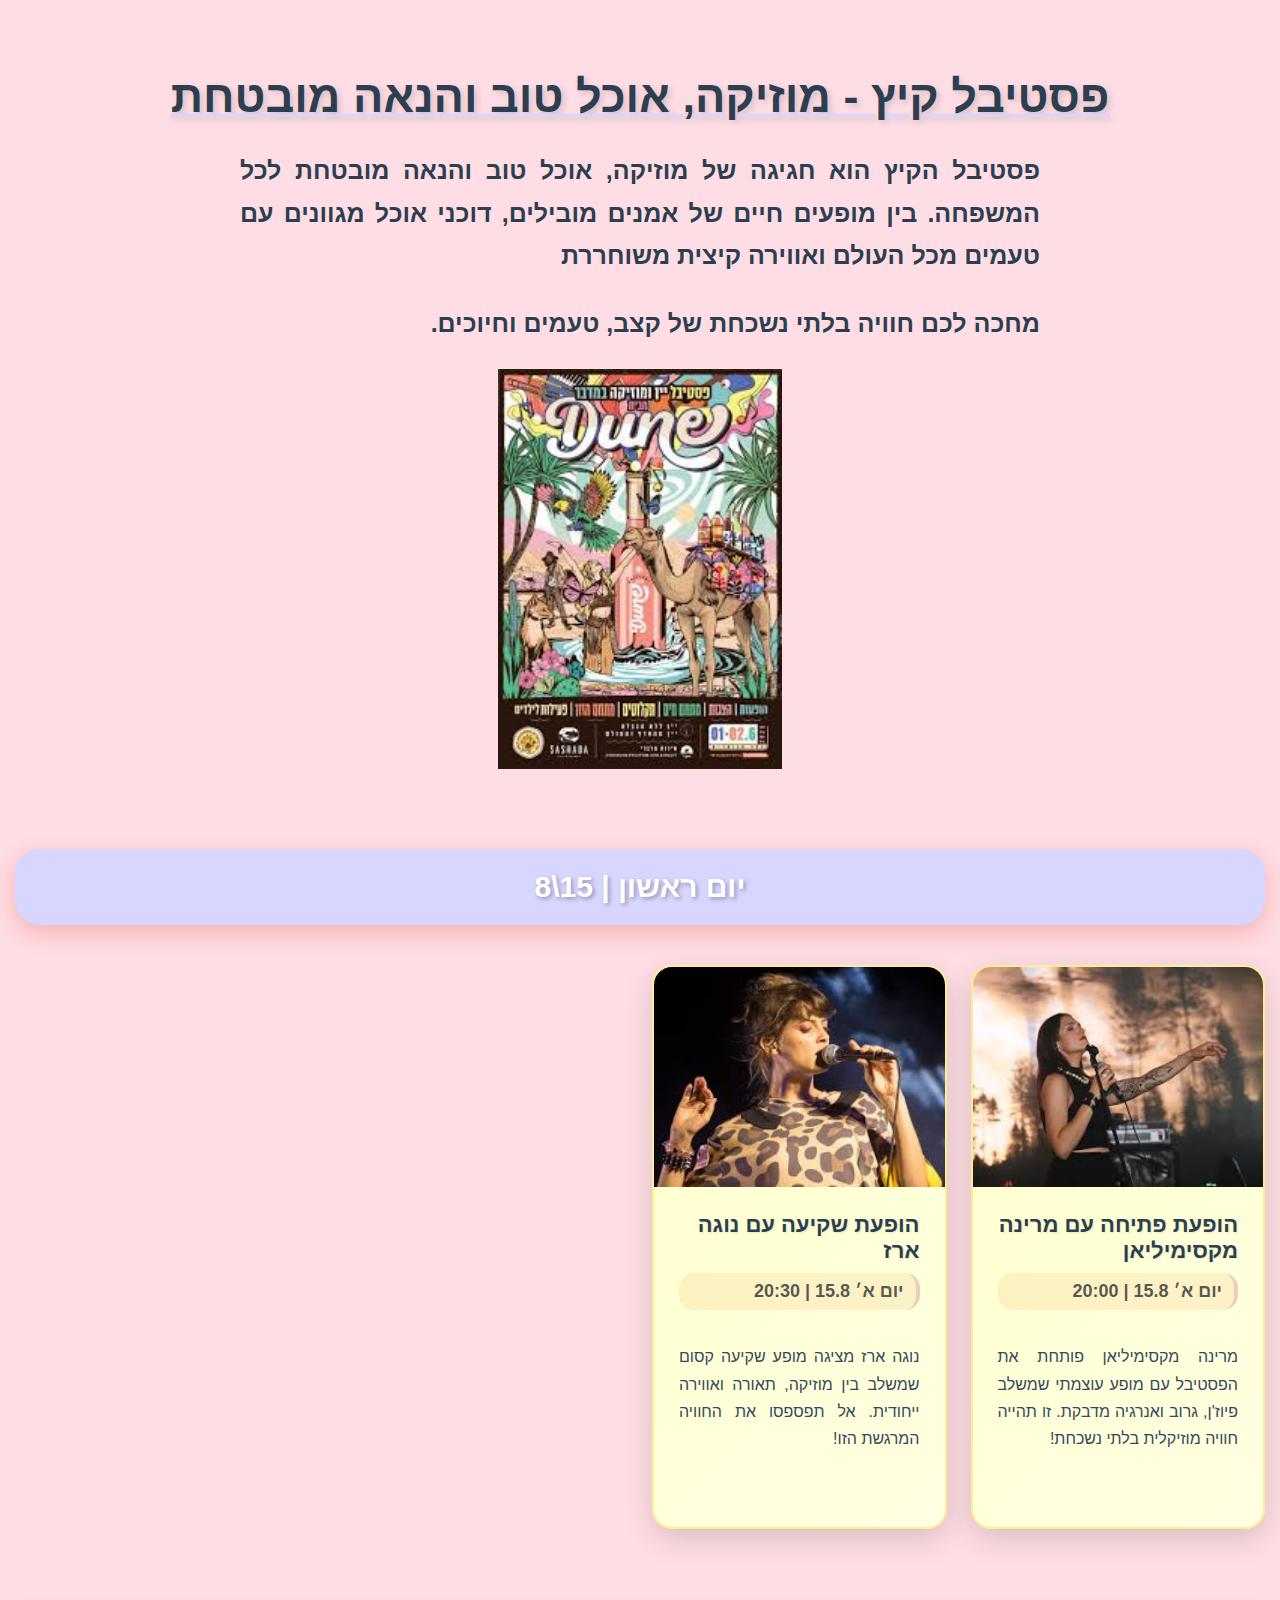
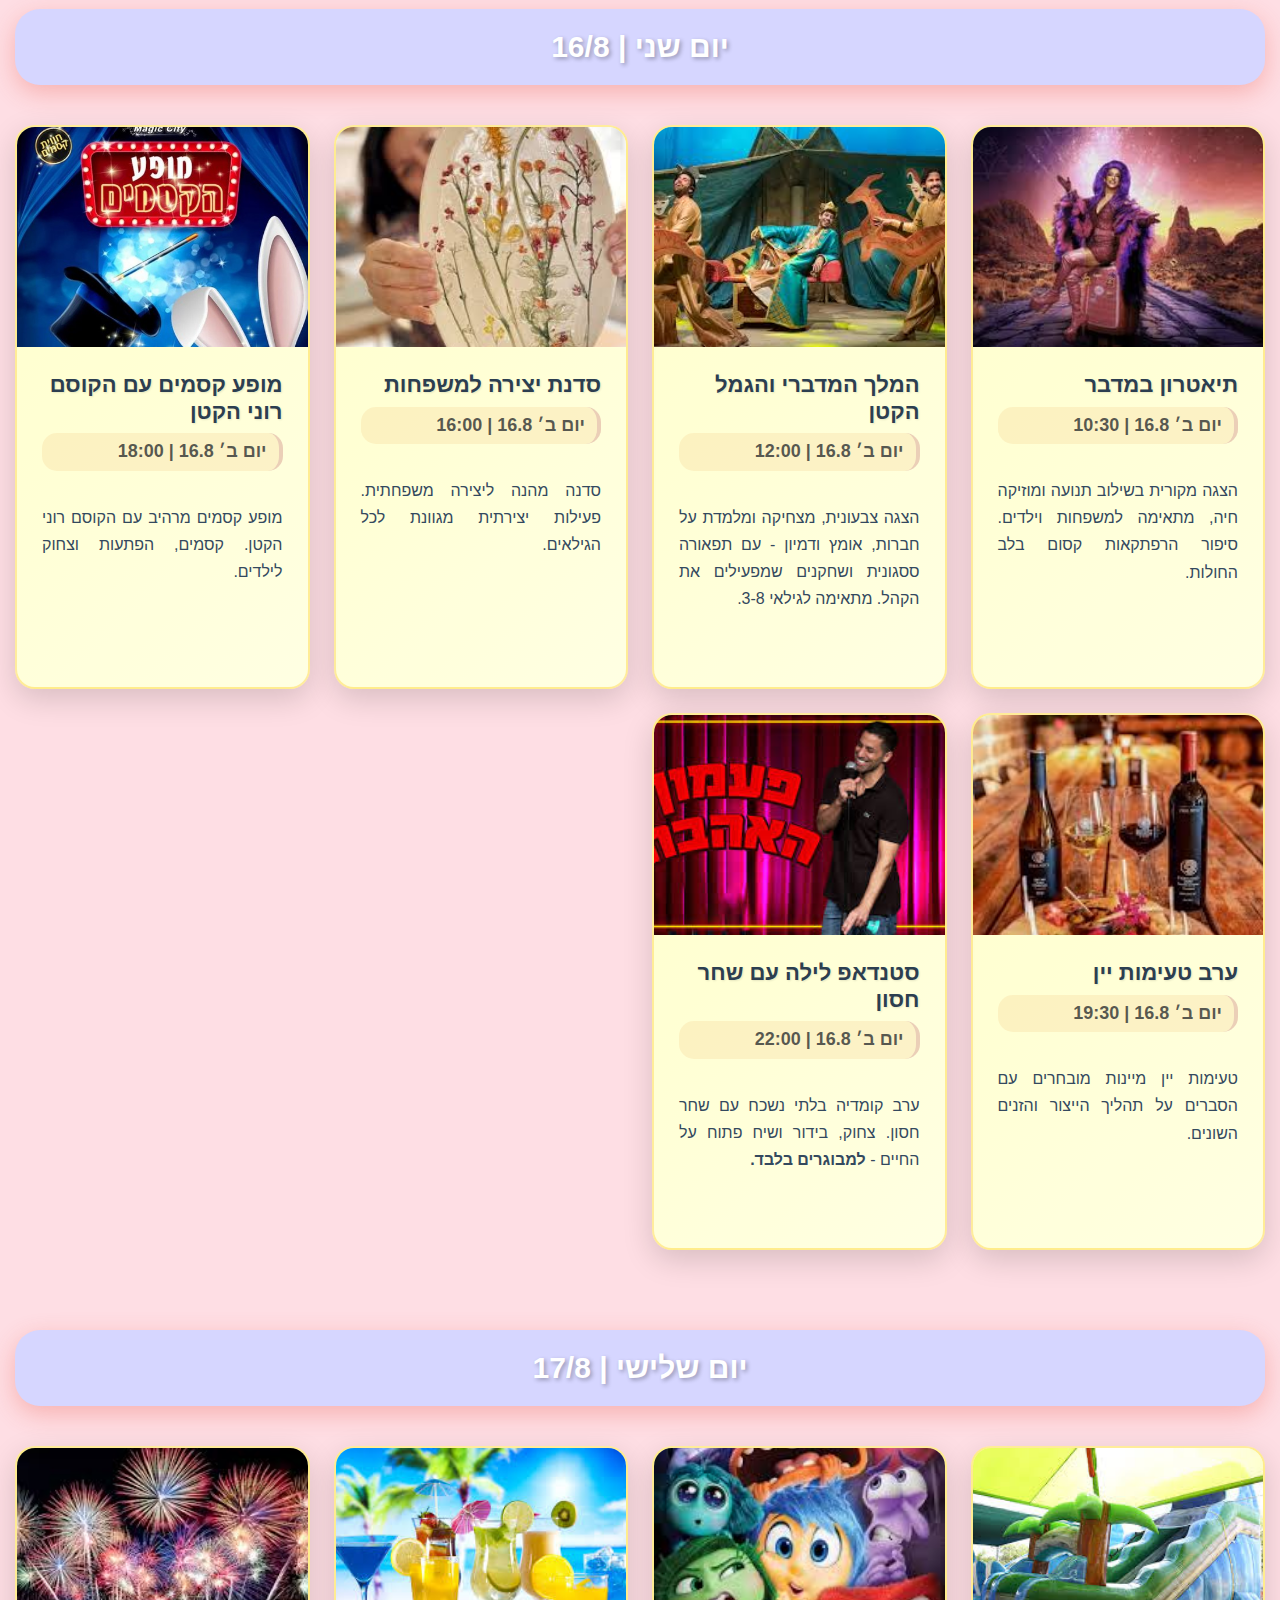
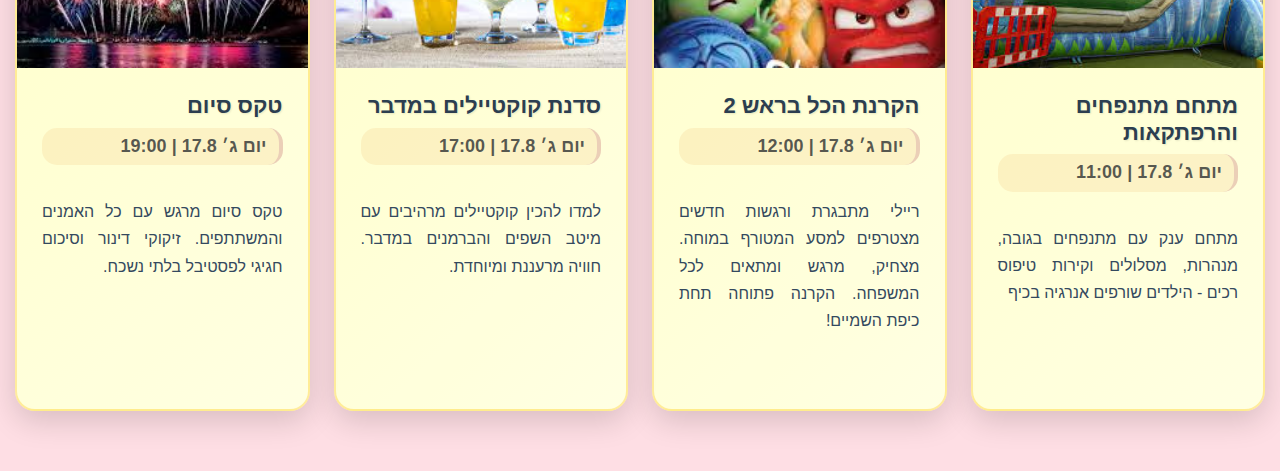
<file: q1/index.html>
<!DOCTYPE html>
<html lang="en" dir="rtl">
  <head>
    <meta charset="UTF-8" />
    <meta name="viewport" content="width=device-width, initial-scale=1.0" />
    <link
      rel="stylesheet"
      href="https://cdnjs.cloudflare.com/ajax/libs/bootstrap/5.3.0/css/bootstrap.min.css"
    />
    <link rel="stylesheet" href="style.css" />
    <title>מערכת אירועים שמתקיימת במהלך הפסטיבל</title>
  </head>
  <body>
    <div class="container-fluid">
      <div class="row">
        <div class="col-12">
          <h1>פסטיבל קיץ - מוזיקה, אוכל טוב והנאה מובטחת</h1>
          <p>
            פסטיבל הקיץ הוא חגיגה של מוזיקה, אוכל טוב והנאה מובטחת לכל המשפחה.
            בין מופעים חיים של אמנים מובילים, דוכני אוכל מגוונים עם טעמים מכל
            העולם ואווירה קיצית משוחררת
          </p>
          <p>מחכה לכם חוויה בלתי נשכחת של קצב, טעמים וחיוכים.</p>
          <div class="imgFes">
            <img src="images/festival.jpeg" class="imgFes" alt="פסטיבל קיץ" />
          </div>
        </div>
      </div>

      <div class="row">
        <div class="col-12">
          <h2>יום ראשון | 15\8</h2>
        </div>
      </div>

      <div class="row g-4">
        <div class="col-12 col-md-6 col-lg-3">
          <div class="card h-100">
            <img
              src="images/marinaPerformns.jpeg"
              class="card-img-top"
              alt="מרינה מופע פתיחה"
            />
            <div class="card-body d-flex flex-column">
              <h5 class="card-title">הופעת פתיחה עם מרינה מקסימיליאן</h5>
              <h6 class="card-subtitle mb-2 text-muted">יום א׳ 15.8 | 20:00</h6>
              <p class="card-text flex-grow-1">
                מרינה מקסימיליאן פותחת את הפסטיבל עם מופע עוצמתי שמשלב פיוז'ן,
                גרוב ואנרגיה מדבקת. זו תהייה חוויה מוזיקלית בלתי נשכחת!
              </p>
              <a
                href="https://google.com"
                target="_blank"
                class="btn btn-primary mt-auto d-lg-none"
                >לפרטים נוספים</a
              >
            </div>
          </div>
        </div>

        <div class="col-12 col-md-6 col-lg-3">
          <div class="card h-100">
            <img
              src="images/nogaErez.jpeg"
              class="card-img-top"
              alt="נוגה ארז מופע שקיעה"
            />
            <div class="card-body d-flex flex-column">
              <h5 class="card-title">הופעת שקיעה עם נוגה ארז</h5>
              <h6 class="card-subtitle mb-2 text-muted">יום א׳ 15.8 | 20:30</h6>
              <p class="card-text flex-grow-1">
                נוגה ארז מציגה מופע שקיעה קסום שמשלב בין מוזיקה, תאורה ואווירה
                ייחודית. אל תפספסו את החוויה המרגשת הזו!
              </p>
              <a
                href="https://google.com"
                target="_blank"
                class="btn btn-primary mt-auto d-lg-none"
                >לפרטים נוספים</a
              >
            </div>
          </div>
        </div>
      </div>

      <div class="row">
        <div class="col-12">
          <h2>יום שני | 16/8</h2>
        </div>
      </div>

      <div class="row g-4">
        <div class="col-12 col-md-6 col-lg-3">
          <div class="card h-100">
            <img
              src="images/deseredShow.jpeg"
              class="card-img-top"
              alt="תיאטרון במדבר"
            />
            <div class="card-body d-flex flex-column">
              <h5 class="card-title">תיאטרון במדבר</h5>
              <h6 class="card-subtitle mb-2 text-muted">יום ב׳ 16.8 | 10:30</h6>
              <p class="card-text flex-grow-1">
                הצגה מקורית בשילוב תנועה ומוזיקה חיה, מתאימה למשפחות וילדים.
                סיפור הרפתקאות קסום בלב החולות.
              </p>
              <a
                href="https://google.com"
                target="_blank"
                class="btn btn-primary mt-auto d-lg-none"
                >לפרטים נוספים</a
              >
            </div>
          </div>
        </div>

        <div class="col-12 col-md-6 col-lg-3">
          <div class="card h-100">
            <img
              src="images/kingAndCamel.jpeg"
              class="card-img-top"
              alt="הצגת ילדים"
            />
            <div class="card-body d-flex flex-column">
              <h5 class="card-title">המלך המדברי והגמל הקטן</h5>
              <h6 class="card-subtitle mb-2 text-muted">יום ב׳ 16.8 | 12:00</h6>
              <p class="card-text flex-grow-1">
                הצגה צבעונית, מצחיקה ומלמדת על חברות, אומץ ודמיון - עם תפאורה
                ססגונית ושחקנים שמפעילים את הקהל. מתאימה לגילאי 3-8.
              </p>
              <a
                href="https://google.com"
                target="_blank"
                class="btn btn-primary mt-auto d-lg-none"
                >לפרטים נוספים</a
              >
            </div>
          </div>
        </div>

        <div class="col-12 col-md-6 col-lg-3">
          <div class="card h-100">
            <img
              src="images/workShopForAll.jpeg"
              class="card-img-top"
              alt="סדנת יצירה"
            />
            <div class="card-body d-flex flex-column">
              <h5 class="card-title">סדנת יצירה למשפחות</h5>
              <h6 class="card-subtitle mb-2 text-muted">יום ב׳ 16.8 | 16:00</h6>
              <p class="card-text flex-grow-1">
                סדנה מהנה ליצירה משפחתית. פעילות יצירתית מגוונת לכל הגילאים.
              </p>
              <a
                href="https://google.com"
                target="_blank"
                class="btn btn-primary mt-auto d-lg-none"
                >לפרטים נוספים</a
              >
            </div>
          </div>
        </div>

        <div class="col-12 col-md-6 col-lg-3">
          <div class="card h-100">
            <img
              src="images/magicTricksKids.jpeg"
              class="card-img-top"
              alt="מופע קסמים"
            />
            <div class="card-body d-flex flex-column">
              <h5 class="card-title">מופע קסמים עם הקוסם רוני הקטן</h5>
              <h6 class="card-subtitle mb-2 text-muted">יום ב׳ 16.8 | 18:00</h6>
              <p class="card-text flex-grow-1">
                מופע קסמים מרהיב עם הקוסם רוני הקטן. קסמים, הפתעות וצחוק לילדים.
              </p>
              <a
                href="https://google.com"
                target="_blank"
                class="btn btn-primary mt-auto d-lg-none"
                >לפרטים נוספים</a
              >
            </div>
          </div>
        </div>

        <div class="col-12 col-md-6 col-lg-3">
          <div class="card h-100">
            <img
              src="images/Wines.jpeg"
              class="card-img-top"
              alt="טעימות יין"
            />
            <div class="card-body d-flex flex-column">
              <h5 class="card-title">ערב טעימות יין</h5>
              <h6 class="card-subtitle mb-2 text-muted">יום ב׳ 16.8 | 19:30</h6>
              <p class="card-text flex-grow-1">
                טעימות יין מיינות מובחרים עם הסברים על תהליך הייצור והזנים
                השונים.
              </p>
              <a
                href="https://google.com"
                target="_blank"
                class="btn btn-primary mt-auto d-lg-none"
                >לפרטים נוספים</a
              >
            </div>
          </div>
        </div>

        <div class="col-12 col-md-6 col-lg-3">
          <div class="card h-100">
            <img
              src="images/SaharHasson.jpeg"
              class="card-img-top"
              alt="סטנדאפ לילה"
            />
            <div class="card-body d-flex flex-column">
              <h5 class="card-title">סטנדאפ לילה עם שחר חסון</h5>
              <h6 class="card-subtitle mb-2 text-muted">יום ב׳ 16.8 | 22:00</h6>
              <p class="card-text flex-grow-1">
                ערב קומדיה בלתי נשכח עם שחר חסון. צחוק, בידור ושיח פתוח על החיים
                - <b>למבוגרים בלבד.</b>
              </p>
              <a
                href="https://google.com"
                target="_blank"
                class="btn btn-primary mt-auto d-lg-none"
                >לפרטים נוספים</a
              >
            </div>
          </div>
        </div>
      </div>

      <div class="row">
        <div class="col-12">
          <h2>יום שלישי | 17/8</h2>
        </div>
      </div>

      <div class="row g-4">
        <div class="col-12 col-md-6 col-lg-3">
          <div class="card h-100">
            <img
              src="images/jumpingSession.jpeg"
              class="card-img-top"
              alt="מתחם מתנפחים"
            />
            <div class="card-body d-flex flex-column">
              <h5 class="card-title">מתחם מתנפחים והרפתקאות</h5>
              <h6 class="card-subtitle mb-2 text-muted">יום ג׳ 17.8 | 11:00</h6>
              <p class="card-text flex-grow-1">
                מתחם ענק עם מתנפחים בגובה, מנהרות, מסלולים וקירות טיפוס רכים -
                הילדים שורפים אנרגיה בכיף
              </p>
              <a
                href="https://google.com"
                target="_blank"
                class="btn btn-primary mt-auto d-lg-none"
                >לפרטים נוספים</a
              >
            </div>
          </div>
        </div>

        <div class="col-12 col-md-6 col-lg-3">
          <div class="card h-100">
            <img
              src="images/movieKids.jpeg"
              class="card-img-top"
              alt="הקרנת סרט"
            />
            <div class="card-body d-flex flex-column">
              <h5 class="card-title">הקרנת הכל בראש 2</h5>
              <h6 class="card-subtitle mb-2 text-muted">יום ג׳ 17.8 | 12:00</h6>
              <p class="card-text flex-grow-1">
                ריילי מתבגרת ורגשות חדשים מצטרפים למסע המטורף במוחה. מצחיק, מרגש
                ומתאים לכל המשפחה. הקרנה פתוחה תחת כיפת השמיים!
              </p>
              <a
                href="https://google.com"
                target="_blank"
                class="btn btn-primary mt-auto d-lg-none"
                >לפרטים נוספים</a
              >
            </div>
          </div>
        </div>

        <div class="col-12 col-md-6 col-lg-3">
          <div class="card h-100">
            <img
              src="images/coktiles.jpeg"
              class="card-img-top"
              alt="סדנת קוקטיילים"
            />
            <div class="card-body d-flex flex-column">
              <h5 class="card-title">סדנת קוקטיילים במדבר</h5>
              <h6 class="card-subtitle mb-2 text-muted">יום ג׳ 17.8 | 17:00</h6>
              <p class="card-text flex-grow-1">
                למדו להכין קוקטיילים מרהיבים עם מיטב השפים והברמנים במדבר. חוויה
                מרעננת ומיוחדת.
              </p>
              <a
                href="https://google.com"
                target="_blank"
                class="btn btn-primary mt-auto d-lg-none"
                >לפרטים נוספים</a
              >
            </div>
          </div>
        </div>

        <div class="col-12 col-md-6 col-lg-3">
          <div class="card h-100">
            <img
              src="images/fireworks.jpeg"
              class="card-img-top"
              alt="טקס סיום"
            />
            <div class="card-body d-flex flex-column">
              <h5 class="card-title">טקס סיום</h5>
              <h6 class="card-subtitle mb-2 text-muted">יום ג׳ 17.8 | 19:00</h6>
              <p class="card-text flex-grow-1">
                טקס סיום מרגש עם כל האמנים והמשתתפים. זיקוקי דינור וסיכום חגיגי
                לפסטיבל בלתי נשכח.
              </p>
              <a
                href="https://google.com"
                target="_blank"
                class="btn btn-primary mt-auto d-lg-none"
                >לפרטים נוספים</a
              >
            </div>
          </div>
        </div>
      </div>
    </div>
  </body>
</html>
</file>
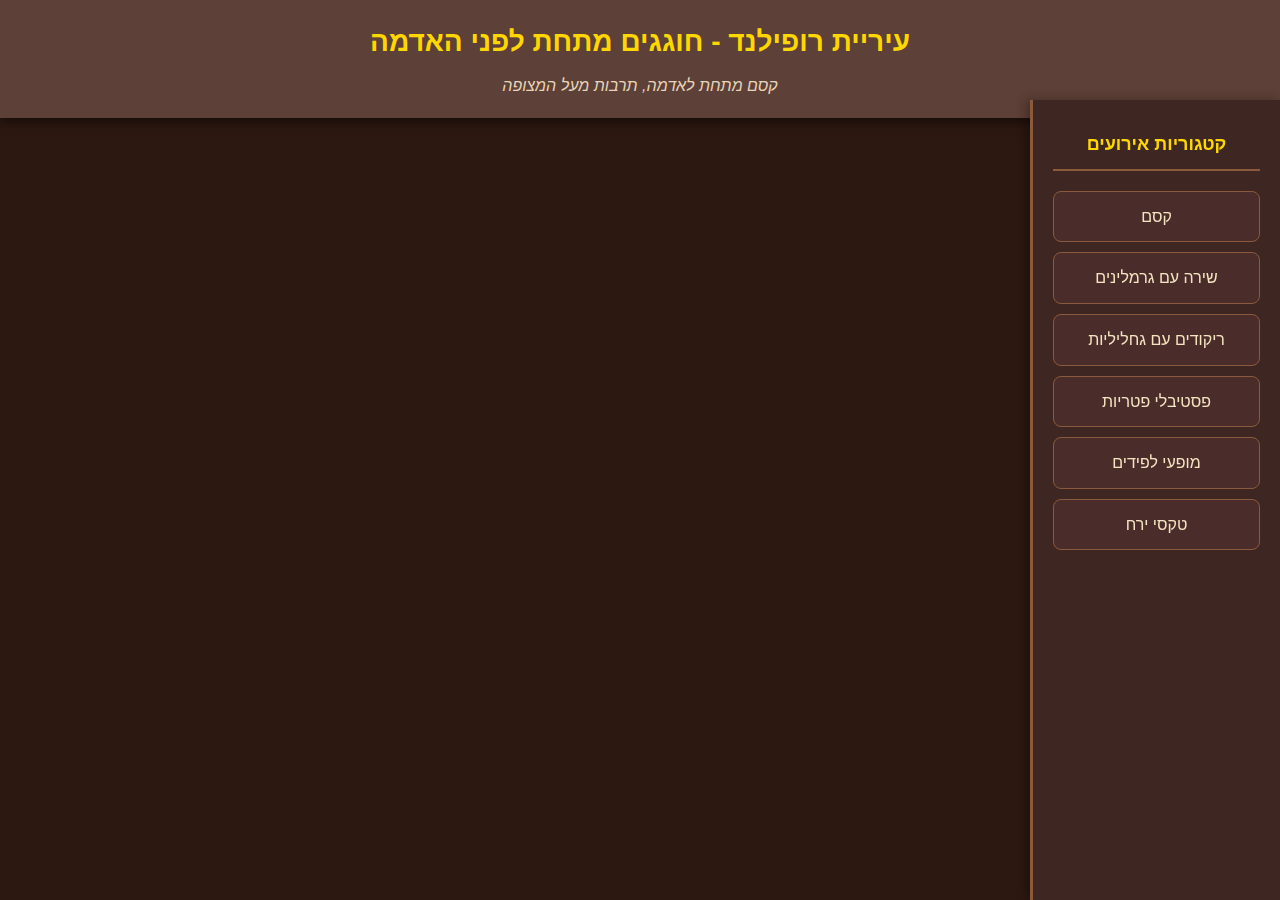
<file: q2/index.html>
<!DOCTYPE html>
<html lang="en" dir="rtl">
<head>
    <meta charset="UTF-8">
    <meta name="viewport" content="width=device-width, initial-scale=1.0">
    <link rel="stylesheet" href="style.css">
    <title>לוח אירועים של עיר הגמדים הקסומה</title>
</head>
<body>
    <header class="fixed-header">
        <h1 class="main-title">עיריית רופילנד - חוגגים מתחת לפני האדמה</h1>
        <p class="subtitle">קסם מתחת לאדמה, תרבות מעל המצופה</p>
    </header>

    <nav class="side-menu">
        <h2 class="menu-title">קטגוריות אירועים</h2>
        <a href="/" class="menu-category">קסם</a>
        <a href="/" class="menu-category">שירה עם גרמלינים</a>
        <a href="/" class="menu-category">ריקודים עם גחליליות</a>
        <a href="/" class="menu-category">פסטיבלי פטריות</a>
        <a href="/" class="menu-category">מופעי לפידים</a>
        <a href="/" class="menu-category">טקסי ירח</a>
    </nav>

   
</body>
</html>
</file>
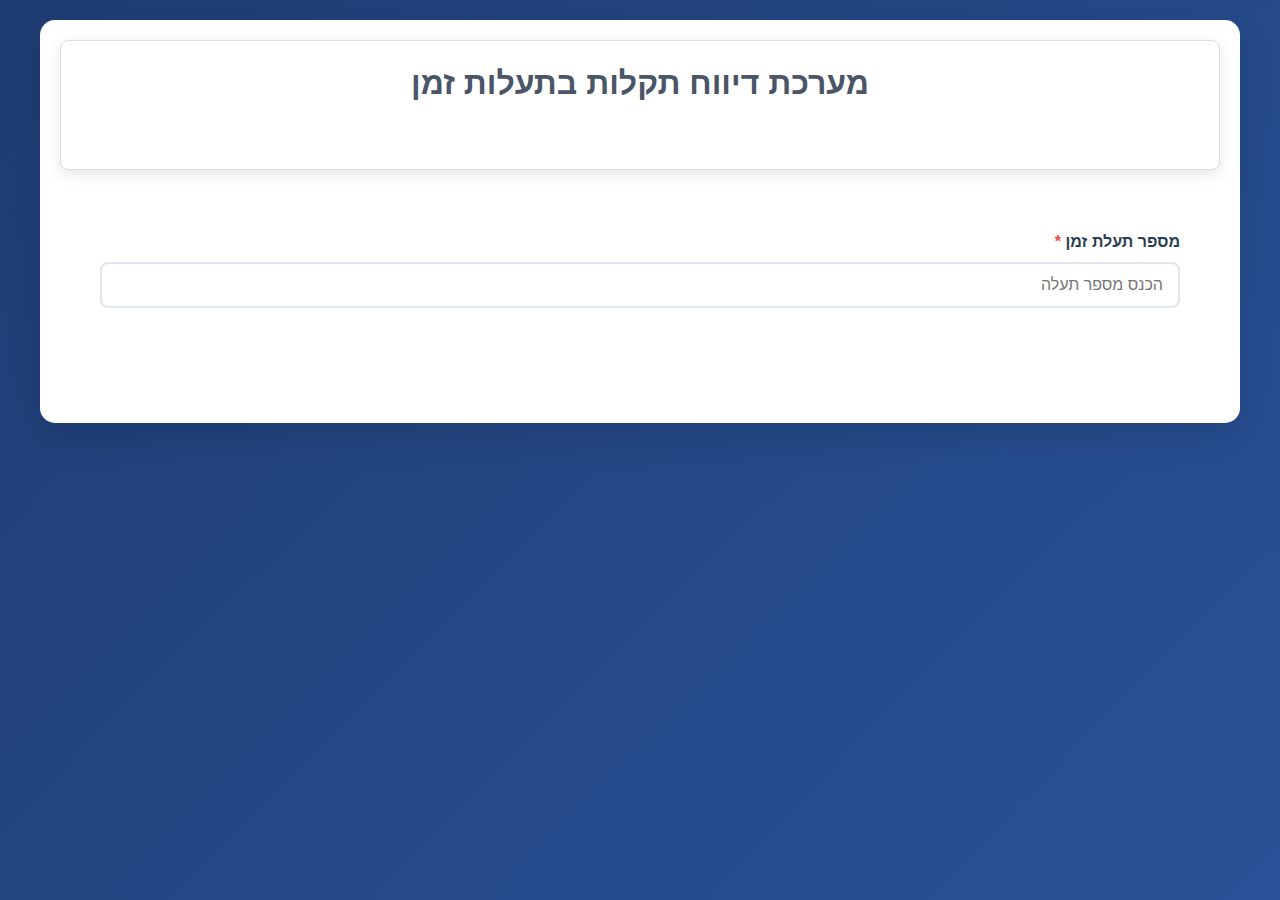
<file: q3/index.html>
<!DOCTYPE html>
<html lang="en" dir="rtl">
<head>
    <meta charset="UTF-8">
    <meta name="viewport" content="width=device-width, initial-scale=1.0">
    <title>Document</title>
    <link rel="stylesheet" href="style.css">
</head>
<body>
    <div class="container">
        <header class="header">
            <h1>מערכת דיווח תקלות בתעלות זמן</h1>
            <p>משרד הפנים - מחלקת מעברי זמן</p>
        </header>

        <main class="form-container">
            <form id="reportForm" class="report-form">
                <div class="form-grid">
                    <div class="form-group">
                        <label for="channelNumber">מספר תעלת זמן <span class="required">*</span></label>
                        <input type="text" id="channelNumber" name="channelNumber" placeholder="הכנס מספר תעלה">
                        <span class="error-message" id="channelNumberError"></span>
                    </div>

                   
        </main>
    </div>

    <script src="script.js"></script>
</body>
</html>
</file>
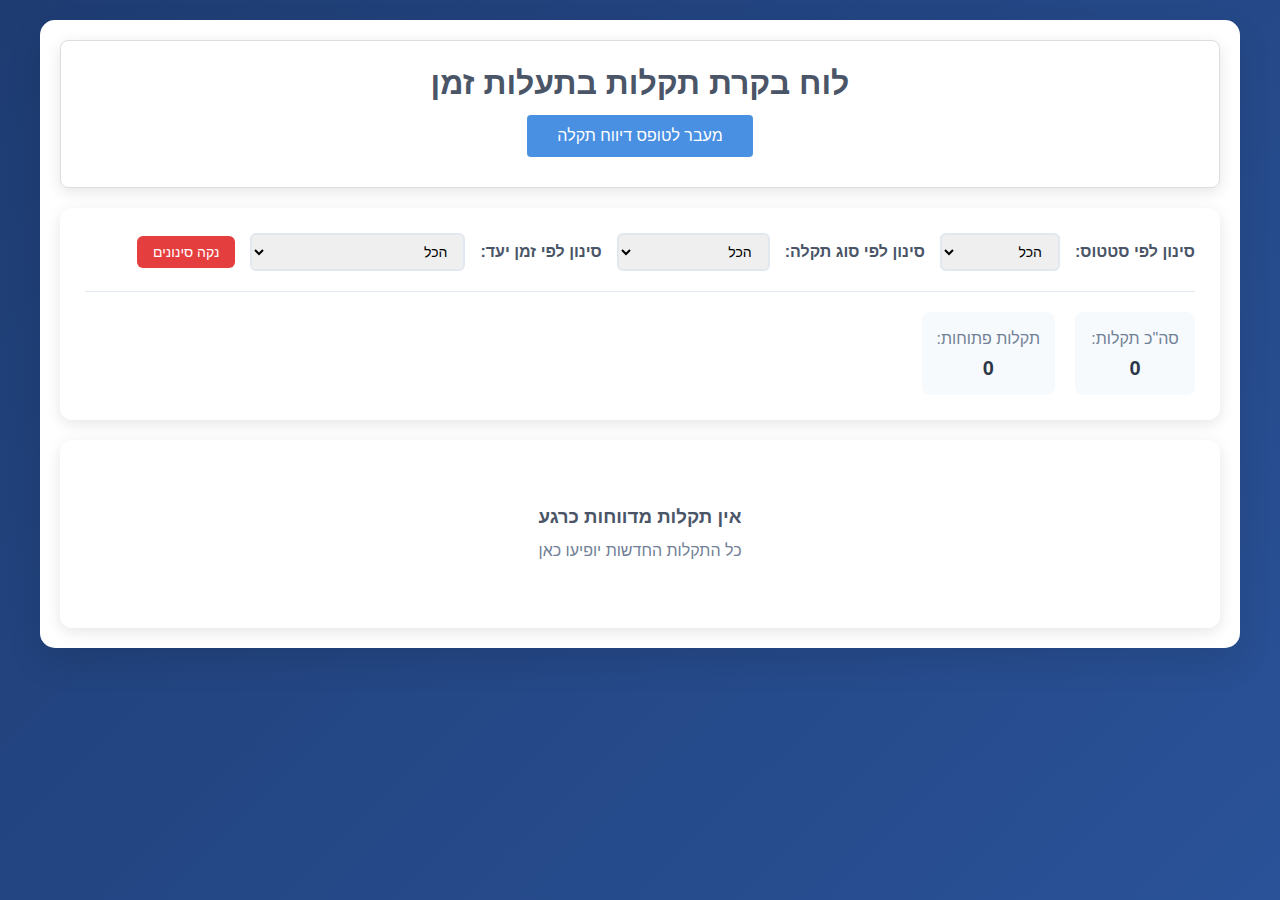
<file: q3/view.html>
<!DOCTYPE html>
<html lang="en" dir="rtl">
<head>
    <meta charset="UTF-8">
    <meta name="viewport" content="width=device-width, initial-scale=1.0">
    <link rel="stylesheet" href="style.css">
    <title>Document</title>
</head>
<body>
    <div class="container">
        <header class="header">
            <h1>לוח בקרת תקלות בתעלות זמן</h1>
            <button class="nav-btn" onclick="goToReportForm()">מעבר לטופס דיווח תקלה</button>
        </header>

        <div class="controls">
            <div class="filter-section">
                <label for="statusFilter">סינון לפי סטטוס:</label>
                <select id="statusFilter" onchange="filterByStatus()">
                    <option value="all">הכל</option>
                    <option value="פתוחה">פתוחה</option>
                    <option value="טופלה">טופלה</option>
                </select>

                <label for="issueFilter">סינון לפי סוג תקלה:</label>
                <select id="issueFilter" onchange="filterByIssueType()">
                    <option value="all">הכל</option>
                    <option value="רעד">רעד</option>
                    <option value="חור בזמן">חור בזמן</option>
                    <option value="מפגש עם דינוזאור">מפגש עם דינוזאור</option>
                    <option value="אחר">אחר</option>
                </select>

                <label for="timeFilter">סינון לפי זמן יעד:</label>
                <select id="timeFilter" onchange="filterByTargetTime()">
                    <option value="all">הכל</option>
                    <option value="morning">בוקר (06:00-12:00)</option>
                    <option value="afternoon">אחר הצהריים (12:00-18:00)</option>
                    <option value="evening">ערב (18:00-24:00)</option>
                    <option value="night">לילה (00:00-06:00)</option>
                </select>

                <button class="clear-filters-btn" onclick="clearFilters()">נקה סינונים</button>
            </div>

            <div class="stats-section">
                <div class="stat-item">
                    <span class="stat-label">סה"כ תקלות:</span>
                    <span id="totalCount" class="stat-value">0</span>
                </div>
                <div class="stat-item">
                    <span class="stat-label">תקלות פתוחות:</span>
                    <span id="openCount" class="stat-value">0</span>
                </div>
            </div>
        </div>

        <div class="incidents-container">
            <div id="incidentsList" class="incidents-list">
            </div>
            <div id="noIncidents" class="no-incidents" style="display: none;">
                <h3>אין תקלות מדווחות כרגע</h3>
                <p>כל התקלות החדשות יופיעו כאן</p>
            </div>
        </div>
    </div>

    <script src="script.js"></script>
</body>
</html>
</file>
<file: q1/style.css>
body {
    background-color: #fedee4;
    font-family: 'Arial', sans-serif;
    padding: 20px 0;
    margin-top: 20px;
}


h1 {
    text-align: center;
    color: #2c3e50;
    font-weight: bold;
    margin: 30px 0 15px 0;
    text-shadow: 3px 3px 6px #00000026;
    font-size: 45px;
    text-decoration: underline;
    text-decoration-color: #d6d6ff;
    text-decoration-thickness: 3px;
}

h2 {
    color: #ffffff;
    font-weight: bold;
    font-size: 30px;
    margin: auto;
    margin-top: 40px;
    padding: 20px;
    background-color: #d6d6ff;
    border-radius: 25px;
    text-align: center;
    box-shadow: 0 8px 25px #e74c3c4d;
    text-shadow: 2px 2px 4px #0000004d;
    position: relative;
    overflow: hidden;
}

h2::before {
    content: '';
    position: absolute;
    top: 0;
    left: -100%;
    width: 100%;
    height: 100%;
    background: linear-gradient(90deg, transparent, #ffffff33, transparent);
    transition: left 0.5s;
}

h2:hover::before {
    left: 100%;
}

p {
   text-align: justify;
   color: #2c3e50;
   font-size: 25px;
   margin: 25px auto;
   line-height: 1.7;
   font-weight: bold;
   max-width: 800px;
}

.imgFes {
   display: block;
   margin: 0 auto;
   height: 400px;
}
.card {
    background: linear-gradient(135deg, #ffffc4 0%, #ffffe0 100%);
    border: 2px solid rgba(255, 193, 7, 0.3);
    border-radius: 20px;
    box-shadow: 0 10px 30px rgba(0,0,0,0.15);
    transition: all 0.4s ease;
    overflow: hidden;
    margin-bottom: 25px;
    position: relative;
}

.card::before {
    content: '';
    position: absolute;
    top: 0;
    left: 0;
    right: 0;
    height: 4px;
    transform: translateX(-100%);
    transition: transform 0.3s ease;
}

.card:hover::before {
    transform: translateX(0);
}

.card:hover {
    transform: translateY(-12px) scale(1.02);
    box-shadow: 0 20px 40px rgba(0,0,0,0.25);
    border-color: #ebcfb7;
}

.card-img-top {
    height: 220px;
    object-fit: cover;
    width: 100%;
    transition: transform 0.3s ease;
}

.card:hover .card-img-top {
    transform: scale(1.05);
}

.card-body {
    padding: 25px;
    background: #ffffff1a;
}

.card-title {
    color: #2c3e50;
    font-weight: bold;
    font-size: 22px;
    margin-bottom: 12px;
    text-shadow: 1px 1px 2px #0000001a;
}

.card-subtitle {
    color: #ffe0c4;
    font-weight: 700;
    font-size: 18px;
    margin-bottom: 18px;
    background: rgba(230, 126, 34, 0.1);
    padding: 8px 12px;
    border-radius: 15px;
    border-right: 4px solid #ebcfb7;
}

.card-text {
    color: #34495e;
    line-height: 1.7;
    font-size: 16px;
    font-weight: 500;
}

.btn-primary {
    border: none;
    border-radius: 30px;
    padding: 15px 30px;
    font-weight: 700;
    color: rgb(0, 0, 0);
    background-color: pink;
    text-decoration: none;
    display: inline-block;
    transition: all 0.4s ease;
    text-transform: uppercase;
    letter-spacing: 1.5px;
    font-size: 14px;
    box-shadow: 0 6px 20px rgba(255, 107, 107, 0.3);
    position: relative;
    overflow: hidden;
}

.btn-primary::before {
    content: '';
    position: absolute;
    top: 50%;
    left: 50%;
    width: 0;
    height: 0;
    background: #ffffff4d;
    border-radius: 50%;
    transform: translate(-50%, -50%);
    transition: width 0.3s ease, height 0.3s ease;
}

.btn-primary:hover::before {
    width: 300px;
    height: 300px;
}

.btn-primary:hover {
   
    box-shadow: 0 10px 30px #ff525266;
    color: white;
    text-decoration: none;
}

.container-fluid {
    max-width: 1400px;
    margin: 0 auto;
    padding: 0 15px;
}

.row {
    margin-bottom: 40px;
}

@media (max-width: 992px) {
    h1 {
        font-size: 35px;
        
    }
    
    h2 {
        font-size: 24px;
        padding: 15px;
    }
}

@media (max-width: 768px) {
    .card-title {
        font-size: 20px;
    }
    
    .card-text {
        font-size: 15px;
    }
    
    h1 {
        font-size: 30px;
    }
    
    h2 {
        font-size: 20px;
        padding: 12px;
    }
    
    .card-body {
        padding: 20px;
    }
    
    .btn-primary {
        padding: 12px 24px;
        font-size: 14px;
    }
}
</file>
<file: q2/style.css>
* {
    margin: 0;
    padding: 0;
    box-sizing: border-box;
      scroll-behavior: smooth;
}

body {
    font-family: 'Arial', sans-serif;
    background-color: #2c1810;
    color: #f4e4c1;
    min-height: 100vh;
    line-height: 1.6;
}
.fixed-header {
    top: 0;
    left: 0;
    right: 0;
    background-color: #5d4037;
    box-shadow: 0 4px 10px rgba(0, 0, 0, 0.5);
    z-index: 1000;
    padding: 20px;
    display: flex;
    flex-direction: column;
    align-items: center;
    justify-content: center;
    text-align: center;
}

.main-title {
    font-size: 28px;
    color: #ffd700;
    margin-bottom: 8px;
    font-weight: bold;
}

.subtitle {
    font-size: 16px;
    color: #e8d5b7;
    font-style: italic;
}

.side-menu {
    position: fixed;
    right: 0;
    top: 100px;
    width: 250px;
    height: calc(100vh - 100px);
    background-color: #3e2723;
    border-left: 3px solid #8b5a3c;
    box-shadow: -4px 0 10px rgba(0, 0, 0, 0.3);
    z-index: 500;
    padding: 30px 20px;
    overflow-y: auto;
    display: flex;
    flex-direction: column;
}

.menu-title {
    font-size: 18px;
    color: #ffd700;
    margin-bottom: 20px;
    text-align: center;
    border-bottom: 2px solid #8b5a3c;
    padding-bottom: 10px;
}

.menu-category {
    display: flex;
    align-items: center;
    justify-content: center;
    padding: 12px 15px;
    margin-bottom: 10px;
    background-color: #4a2c2a;
    border: 1px solid #8b5a3c;
    border-radius: 8px;
    color: #f4e4c1;
    text-decoration: none;
    transition: background-color 0.3s ease;
}

.menu-category:hover {
    background-color: #8b5a3c;
    color: #ffffff;
}

.main-content {
    display: flex;
    justify-content: center;
    padding: 30px;
    margin-top: 120px;
    margin-bottom: 80px;
}



.events-container {
    display: flex;
    flex-direction: column;
    align-items: center;
    gap: 30px;
    max-width: 800px;
    width: 100%;
}

.event-card {
    direction: rtl;
    background-color: #4a2c2a;
    border: 2px solid #8b5a3c;
    border-radius: 12px;
    width: 100%;
    max-width: 700px;
    box-shadow: 0 6px 15px rgba(0, 0, 0, 0.4);
    overflow: hidden;
    display: flex;
    flex-direction: row;
    transition: transform 0.3s ease;
}

.event-card:hover {
    transform: translateY(-5px);
}

.event-image-container {
    position: relative;
    width: 250px;
    height: 180px;
    flex-shrink: 0;
    overflow: hidden;
}

.event-image {
    width: 100%;
    height: 100%;
    object-fit: cover;
    transition: opacity 0.3s ease;
}

.event-image-container:hover .event-image {
    opacity: 0.7;
}

.magic-overlay {
    position: absolute;
    top: 0;
    left: 0;
    right: 0;
    bottom: 0;
    background-color: rgba(0, 0, 0, 0.3);
    color: #ffd700;
    display: flex;
    align-items: center;
    justify-content: center;
    text-align: center;
    padding: 20px;
    font-size: 14px;
    font-weight: bold;
    opacity: 0;
    transition: opacity 0.3s ease;
}

.event-image-container:hover .magic-overlay {
    opacity: 1;
}

.event-details {
    display: flex;
    box-sizing: border-box; 
    padding: 20px;
    display: flex;
    flex-direction: column;
    justify-content: space-between;
    flex-grow: 1;
    width: 100%;
}

.event-name {
    font-size: 20px;
    color: #ffd700;
    margin-bottom: 10px;
    font-weight: bold;
}

.event-organizer {
    font-size: 14px;
    color: #e8d5b7;
    margin-bottom: 8px;
}

.event-time {
    font-size: 14px;
    color: #e8d5b7;
    margin-bottom: 15px;
}

.event-tag {
    display: inline-block;
    padding: 6px 12px;
    border-radius: 20px;
    font-size: 12px;
    font-weight: bold;
    text-align: center;
    align-self: flex-start;
}

.event-tag.exclusive {
    background-color: #8b0000;
    color: #ffffff;
}

.event-tag.open {
    background-color: #2e7d32;
    color: #ffffff;
}

.event-tag.special {
    background-color: #ff6f00;
    color: #ffffff;
}

.fixed-bottom-button {
    position: fixed;
    bottom: 20px;
    right: 350px;
    z-index: 1000;
}



.jump-to-top {
    background-color: #8b5a3c;
    color: #ffffff;
    padding: 15px 30px;
    border-radius: 25px;
    text-decoration: none;
    font-size: 16px;
    font-weight: bold;
    box-shadow: 0 4px 10px rgba(0, 0, 0, 0.3);
    transition: background-color 0.3s ease;
    display: block;
}

.jump-to-top:hover {
    background-color: #5d4037;
}

@media (max-width: 1024px) {
    .side-menu {
        width: 200px;
    }
    
    .main-content {
        margin-right: 220px;
    }
    
    .event-card {
        flex-direction: column;
    }
    
    .event-image-container {
        width: 100%;
        height: 200px;
    }
}

@media (max-width: 768px) {
    .side-menu {
        position: static;
        width: 100%;
        height: auto;
        margin-top: 120px;
        border-left: none;
        border-bottom: 3px solid #8b5a3c;
        box-shadow: 0 4px 10px rgba(0, 0, 0, 0.3);
    }
    
    .main-content {
        margin-right: 0;
        margin-top: 0;
        padding: 20px;
    }
    
    .main-title {
        font-size: 22px;
    }
    
    .subtitle {
        font-size: 14px;
    }
    
    .event-card {
        max-width: 100%;
    }
    
    .event-image-container {
        height: 150px;
    }}
 @media (max-width: 768px) {
    .fixed-bottom-button {
        right: 20px; 
        transform: none;
        text-align: center;
    }
}
</file>
<file: q3/style.css>
* {
    margin: 0;
    padding: 0;
    box-sizing: border-box;
}
body {
    font-family: 'Segoe UI', Tahoma, Geneva, Verdana, sans-serif;
    background: linear-gradient(135deg, #1e3c72 0%, #2a5298 100%);
    min-height: 1000px;
    padding: 20px;
    line-height: 24px;
}

.container {
    max-width: 900px;
    margin: 0 auto;
    background: white;
    border-radius: 15px;
    box-shadow: 0 15px 35px rgba(0,0,0,0.1);
    overflow: hidden;
}

.header {
    background-color: #a18cb7;
    color: white;
    padding: 40px 30px;
    text-align: center;
    border-top-left-radius: 15px;
    border-top-right-radius: 15px;
}

.header h1 {
    font-size: 35px;
    margin-bottom: 10px;
    font-weight: 700;
}

.header p {
    font-size: 17px;
    opacity: 0.9;
}


.form-container {
    padding: 40px;
}

.report-form {
    width: 100%;
}

.form-grid {
    display: grid;
    grid-template-columns: 1fr;
    gap: 25px;
    margin-bottom: 30px;
}

.form-row {
    display: grid;
    grid-template-columns: 1fr 1fr;
    gap: 20px;
}

.form-group {
    display: flex;
    flex-direction: column;
}

.form-group label {
    font-weight: 600;
    margin-bottom: 8px;
    color: #2c3e50;
    font-size: 1rem;
}

.required {
    color: #e74c3c;
    font-weight: bold;
}

.form-group input,
.form-group select,
.form-group textarea {
    padding: 12px 15px;
    border: 2px solid #e0e6ed;
    border-radius: 8px;
    font-size: 1rem;
    font-family: inherit;
    transition: all 0.3s ease;
    background-color: #fff;
}

.form-group input:focus,
.form-group select:focus,
.form-group textarea:focus {
    outline: none;
    border-color: #667eea;
    box-shadow: 0 0 0 3px rgba(102, 126, 234, 0.1);
}

.form-group textarea {
    resize: vertical;
    min-height: 100px;
}

.error-message {
    color: #e74c3c;
    font-size: 0.9rem;
    margin-top: 5px;
    display: block;
    min-height: 20px;
}

.submit-section {
    text-align: center;
    margin-top: 30px;
}

.submit-btn {
    background: linear-gradient(135deg, #667eea 0%, #764ba2 100%);
    color: white;
    padding: 15px 40px;
    border: none;
    border-radius: 8px;
    font-size: 1.1rem;
    font-weight: 600;
    cursor: pointer;
    transition: all 0.3s ease;
    box-shadow: 0 4px 15px rgba(102, 126, 234, 0.3);
}

.submit-btn:hover {
    transform: translateY(-2px);
    box-shadow: 0 6px 20px rgba(102, 126, 234, 0.4);
}

.submit-btn:active {
    transform: translateY(0);
}

.success-message {
    background: linear-gradient(135deg, #56ab2f 0%, #a8e6cf 100%);
    color: #2d5016;
    padding: 30px;
    border-radius: 12px;
    text-align: center;
    margin-top: 20px;
    border: 2px solid #4a7c59;
}

.success-message h3 {
    font-size: 1.5rem;
    margin-bottom: 15px;
    color: #2d5016;
}

.success-message p {
    margin-bottom: 10px;
    font-size: 1rem;
}

.hidden {
    display: none;
}

.form-group.error input,
.form-group.error select,
.form-group.error textarea {
    border-color: #e74c3c;
    background-color: #fdf2f2;
}

.form-group.valid input,
.form-group.valid select,
.form-group.valid textarea {
    border-color: #27ae60;
    background-color: #f8fff8;
}

@media (max-width: 768px) {
    body {
        padding: 10px;
    }
    
    .container {
        border-radius: 10px;
    }
    
    .header {
        padding: 30px 20px;
    }
    
    .header h1 {
        font-size: 1.8rem;
    }
    
    .form-container {
        padding: 25px;
    }
    
    .form-row {
        grid-template-columns: 1fr;
        gap: 15px;
    }
    
    .form-grid {
        gap: 20px;
    }
    
    .submit-btn {
        width: 100%;
        padding: 15px;
    }
}

@media (max-width: 480px) {
    .header h1 {
        font-size: 1.5rem;
    }
    
    .header p {
        font-size: 1rem;
    }
    
    .form-container {
        padding: 20px;
    }
    
    .form-group input,
    .form-group select,
    .form-group textarea {
        padding: 10px 12px;
        font-size: 0.95rem;
    }
}

* {
    margin: 0;
    padding: 0;
    box-sizing: border-box;
}

body {
    font-family: Arial, sans-serif;
    background-color: #f5f5f5;
    min-height: 100vh;
    color: #333;
    direction: rtl;
}

.container {
    max-width: 1200px;
    margin: 0 auto;
    padding: 20px;
}

.header {
    background: white;
    border-radius: 8px;
    border: 1px solid #ddd;
    padding: 30px;
    margin-bottom: 20px;
    text-align: center;
    box-shadow: 0 4px 15px rgba(0,0,0,0.1);
    padding: 30px;
    margin-bottom: 20px;
    text-align: center;
}

.header h1 {
    color: #4a5568;
    font-size: 32px;
    margin-bottom: 20px;
}

.nav-btn {
    background-color: #4a90e2;
    color: white;
    border: none;
    padding: 12px 30px;
    border-radius: 4px;
    cursor: pointer;
    font-size: 16px;
}

.nav-btn:hover {
    background-color: #357abd;
}

.controls {
    background: white;
    border-radius: 12px;
    box-shadow: 0 4px 15px rgba(0,0,0,0.1);
    padding: 25px;
    margin-bottom: 20px;
}

.filter-section {
    display: flex;
    flex-wrap: wrap;
    align-items: center;
    gap: 15px;
    margin-bottom: 20px;
    padding-bottom: 20px;
    border-bottom: 1px solid #e2e8f0;
}

.filter-section label {
    font-weight: 600;
    color: #4a5568;
}

.filter-section select {
    padding: 8px 12px;
    border: 2px solid #e2e8f0;
    border-radius: 6px;
    font-size: 14px;
    min-width: 120px;
}

.filter-section select:focus {
    outline: none;
    border-color: #667eea;
}

.clear-filters-btn {
    background: #e53e3e;
    color: white;
    border: none;
    padding: 8px 16px;
    border-radius: 6px;
    cursor: pointer;
    font-size: 14px;
    transition: background 0.3s ease;
}

.clear-filters-btn:hover {
    background: #c53030;
}

.stats-section {
    display: flex;
    flex-wrap: wrap;
    gap: 20px;
}

.stat-item {
    display: flex;
    flex-direction: column;
    align-items: center;
    background: #f7fafc;
    padding: 15px;
    border-radius: 8px;
    min-width: 120px;
}

.stat-label {
    font-size: 16px;
    color: #718096;
    margin-bottom: 5px;
}

.stat-value {
    font-size: 20px;
    font-weight: bold;
    color: #2d3748;
}

.incidents-container {
    background: white;
    border-radius: 12px;
    box-shadow: 0 4px 15px rgba(0,0,0,0.1);
    padding: 25px;
}

.incidents-list {
    display: grid;
    gap: 20px;
}

.incident-card {
    background: #f8f9fa;
    border: 1px solid #e2e8f0;
    border-radius: 8px;
    padding: 20px;
    transition: all 0.3s ease;
}

.incident-card:hover {
    box-shadow: 0 4px 12px rgba(0,0,0,0.1);
    transform: translateY(-2px);
}

.incident-card.status-open {
    border-right: 4px solid #e53e3e;
}

.incident-card.status-closed {
    border-right: 4px solid #38a169;
}

.incident-header {
    display: flex;
    justify-content: space-between;
    align-items: center;
    margin-bottom: 15px;
    flex-wrap: wrap;
    gap: 10px;
}

.incident-id {
    font-size: 18px;
    font-weight: bold;
    color: #2d3748;
}

.incident-status {
    padding: 4px 12px;
    border-radius: 20px;
    font-size: 16px;
    font-weight: 600;
}

.status-open {
    background: #fed7d7;
    color: #c53030;
}

.status-closed {
    background: #c6f6d5;
    color: #2f855a;
}

.incident-details {
    display: grid;
    grid-template-columns: repeat(auto-fit, minmax(200px, 1fr));
    gap: 15px;
    margin-bottom: 15px;
}

.detail-item {
    display: flex;
    flex-direction: column;
}

.detail-label {
    font-size: 18px;
    color: #718096;
    margin-bottom: 3px;
    font-weight: 600;
}

.detail-value {
    font-size: 18px;
    color: #2d3748;
}

.time-diff {
    font-weight: bold;
}

.time-diff.positive {
    color: #e53e3e;
}

.time-diff.negative {
    color: #38a169;
}

.incident-actions {
    display: flex;
    gap: 10px;
    flex-wrap: wrap;
}

.action-btn {
    padding: 6px 12px;
    border: none;
    border-radius: 4px;
    cursor: pointer;
    font-size: 16px;
    transition: all 0.3s ease;
}

.status-btn {
    background: #667eea;
    color: white;
    font-size: 16px;

}

.status-btn:hover {
    background: #5a67d8;
}

.delete-btn {
    background: #e53e3e;
    color: white;
}

.delete-btn:hover {
    background: #c53030;
}

.no-incidents {
    text-align: center;
    padding: 40px;
    color: #718096;
}

.no-incidents h3 {
    margin-bottom: 10px;
    color: #4a5568;
}

@media (max-width: 768px) {
    .container {
        padding: 15px;
    }
    
    .header h1 {
        font-size: 24px;
    }
    
    .filter-section {
        flex-direction: column;
        align-items: stretch;
    }
    
    .filter-section select {
        min-width: 100%;
    }
    
    .stats-section {
        justify-content: center;
    }
    
    .incident-header {
        flex-direction: column;
        align-items: stretch;
    }
    
    .incident-details {
        grid-template-columns: 1fr;
    }
    
    .incident-actions {
        justify-content: center;
    }
}

@media (max-width: 480px) {
    .header {
        padding: 20px;
    }
    
    .controls {
        padding: 20px;
    }
    
    .incidents-container {
        padding: 20px;
    }
    
    .incident-card {
        padding: 15px;
    }
}
</file>
